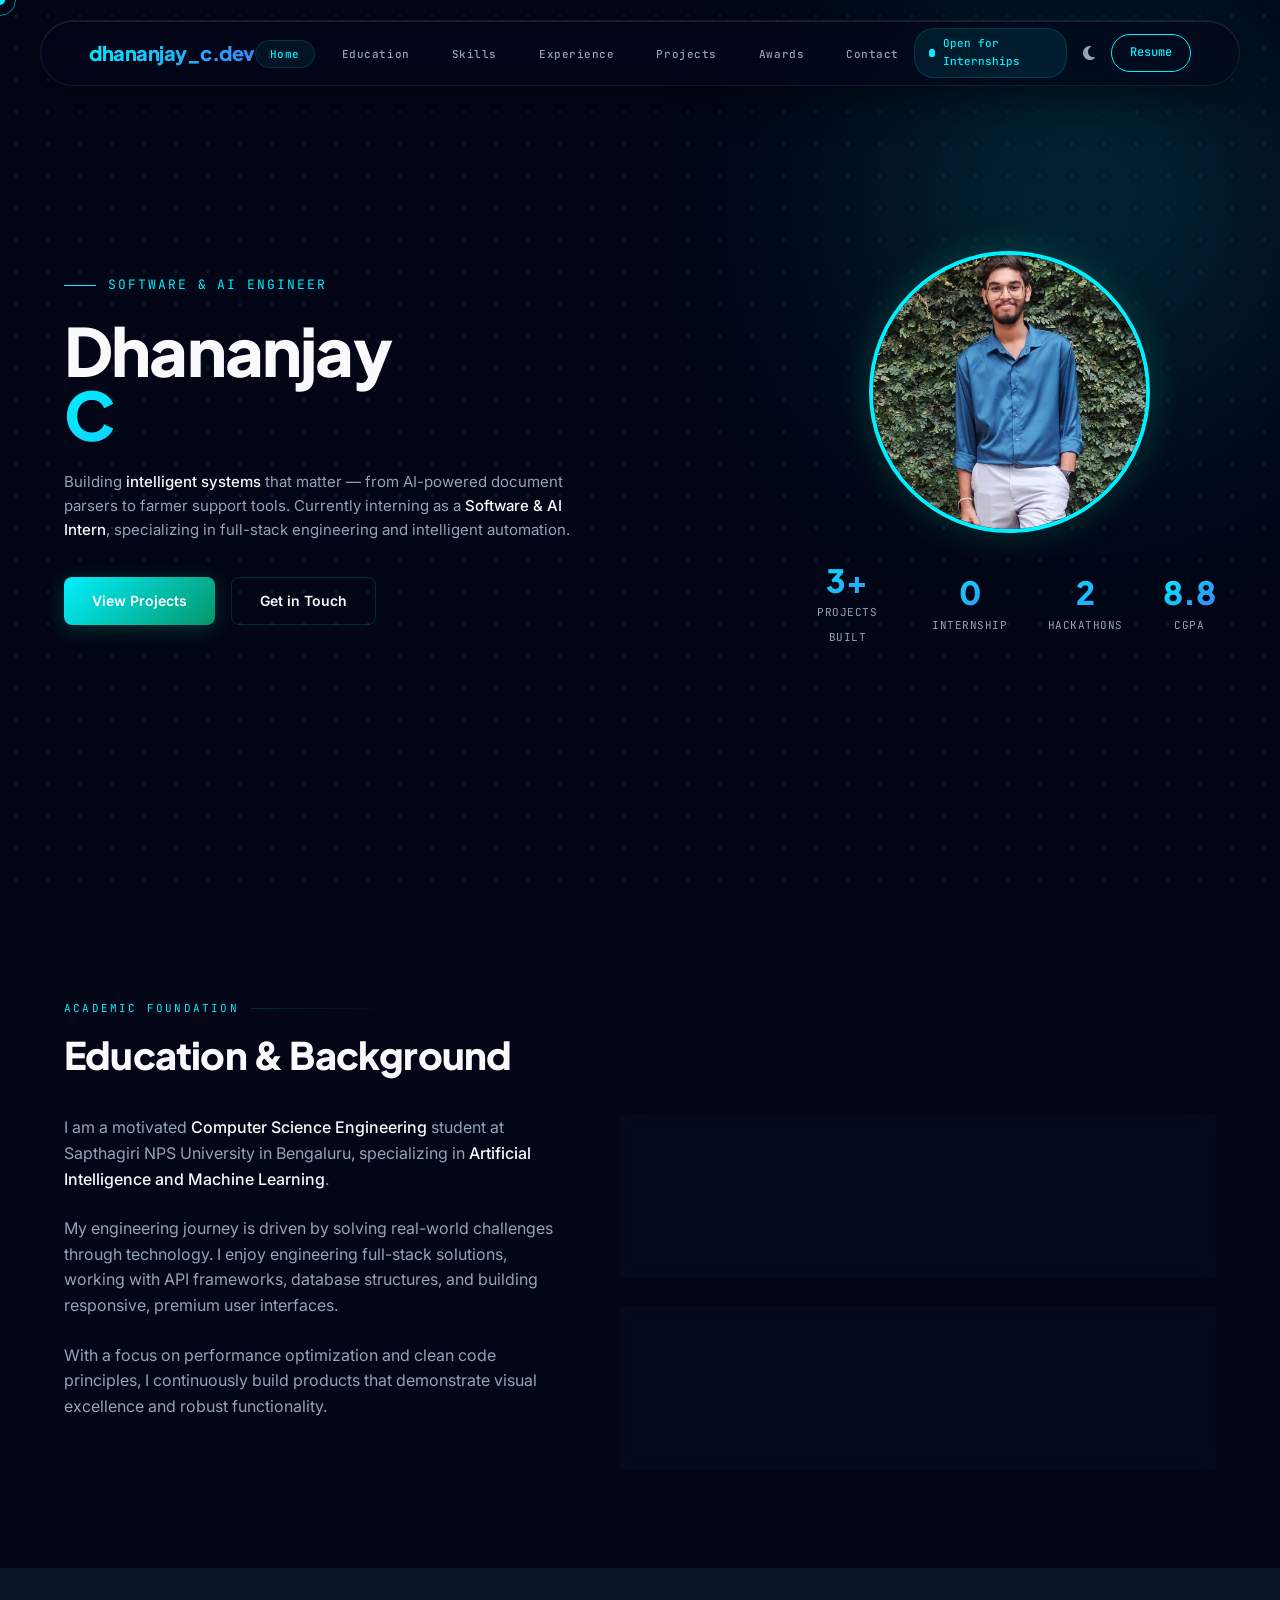
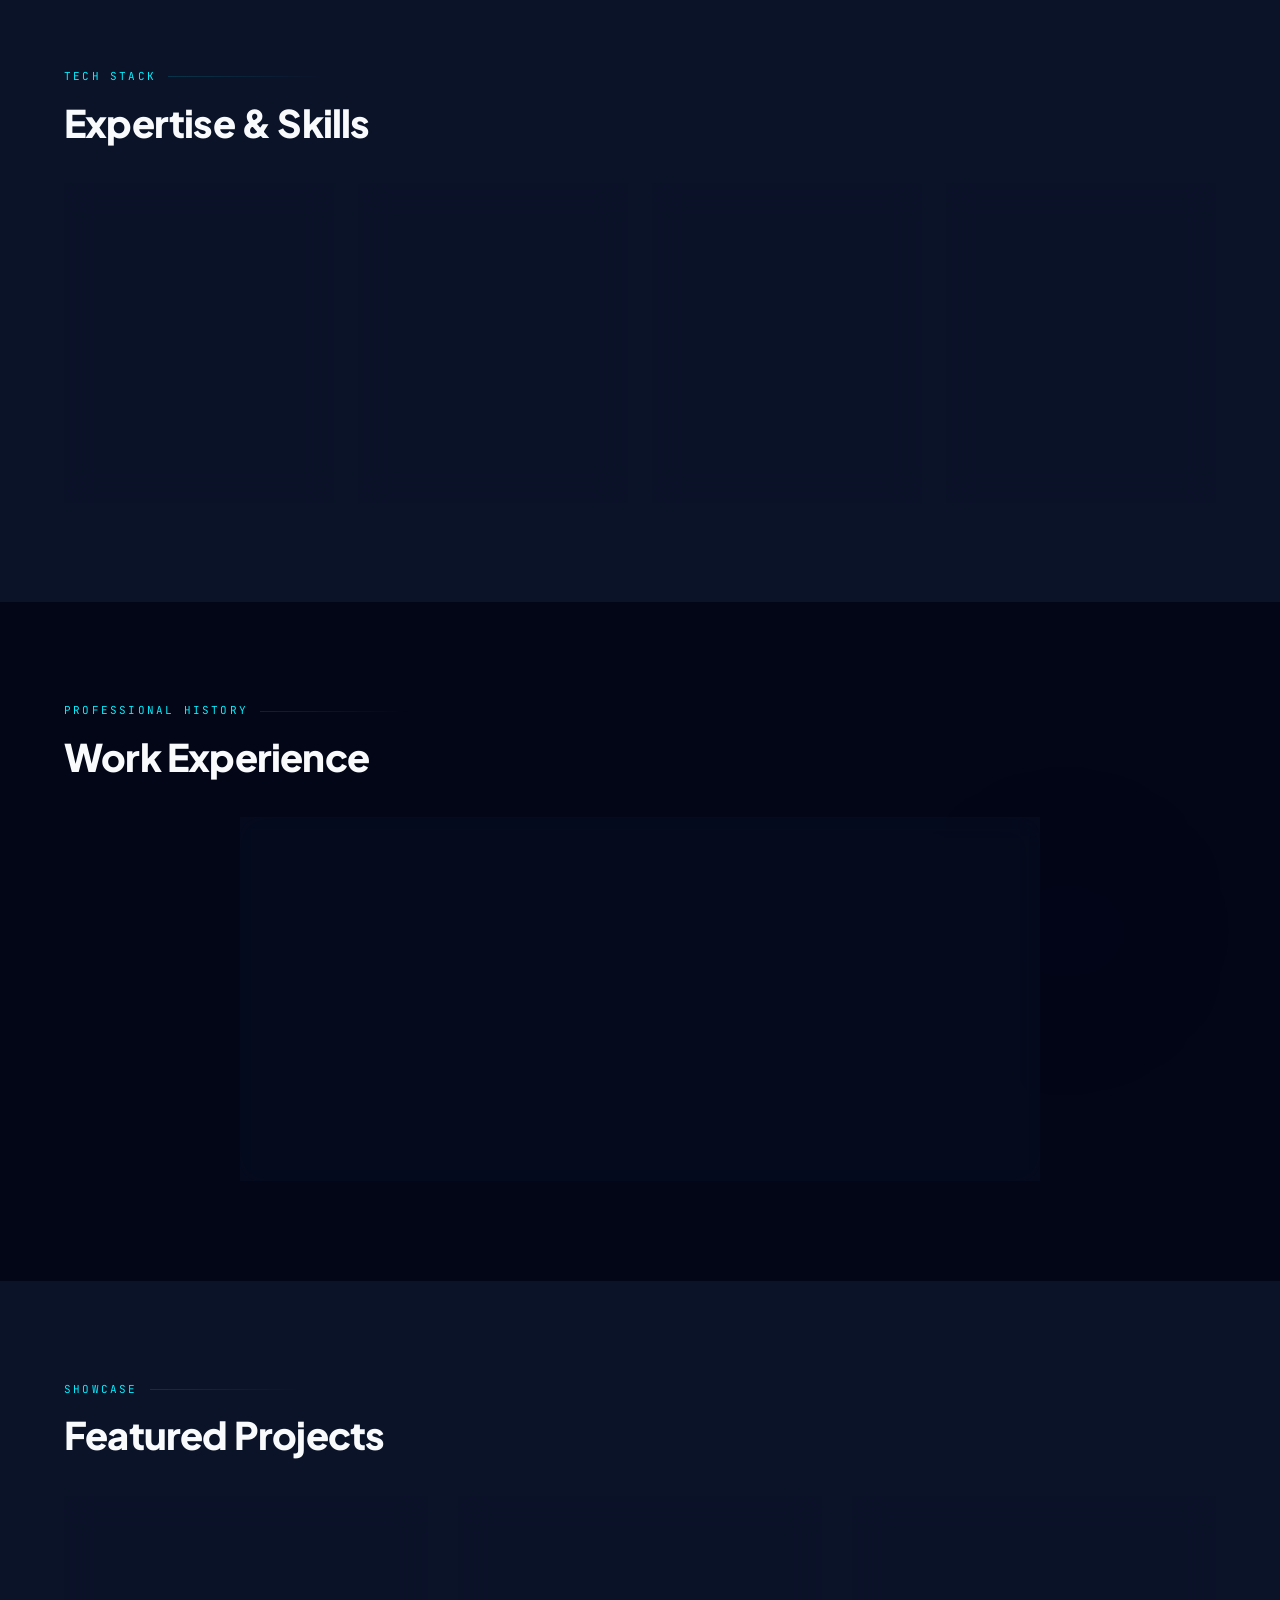
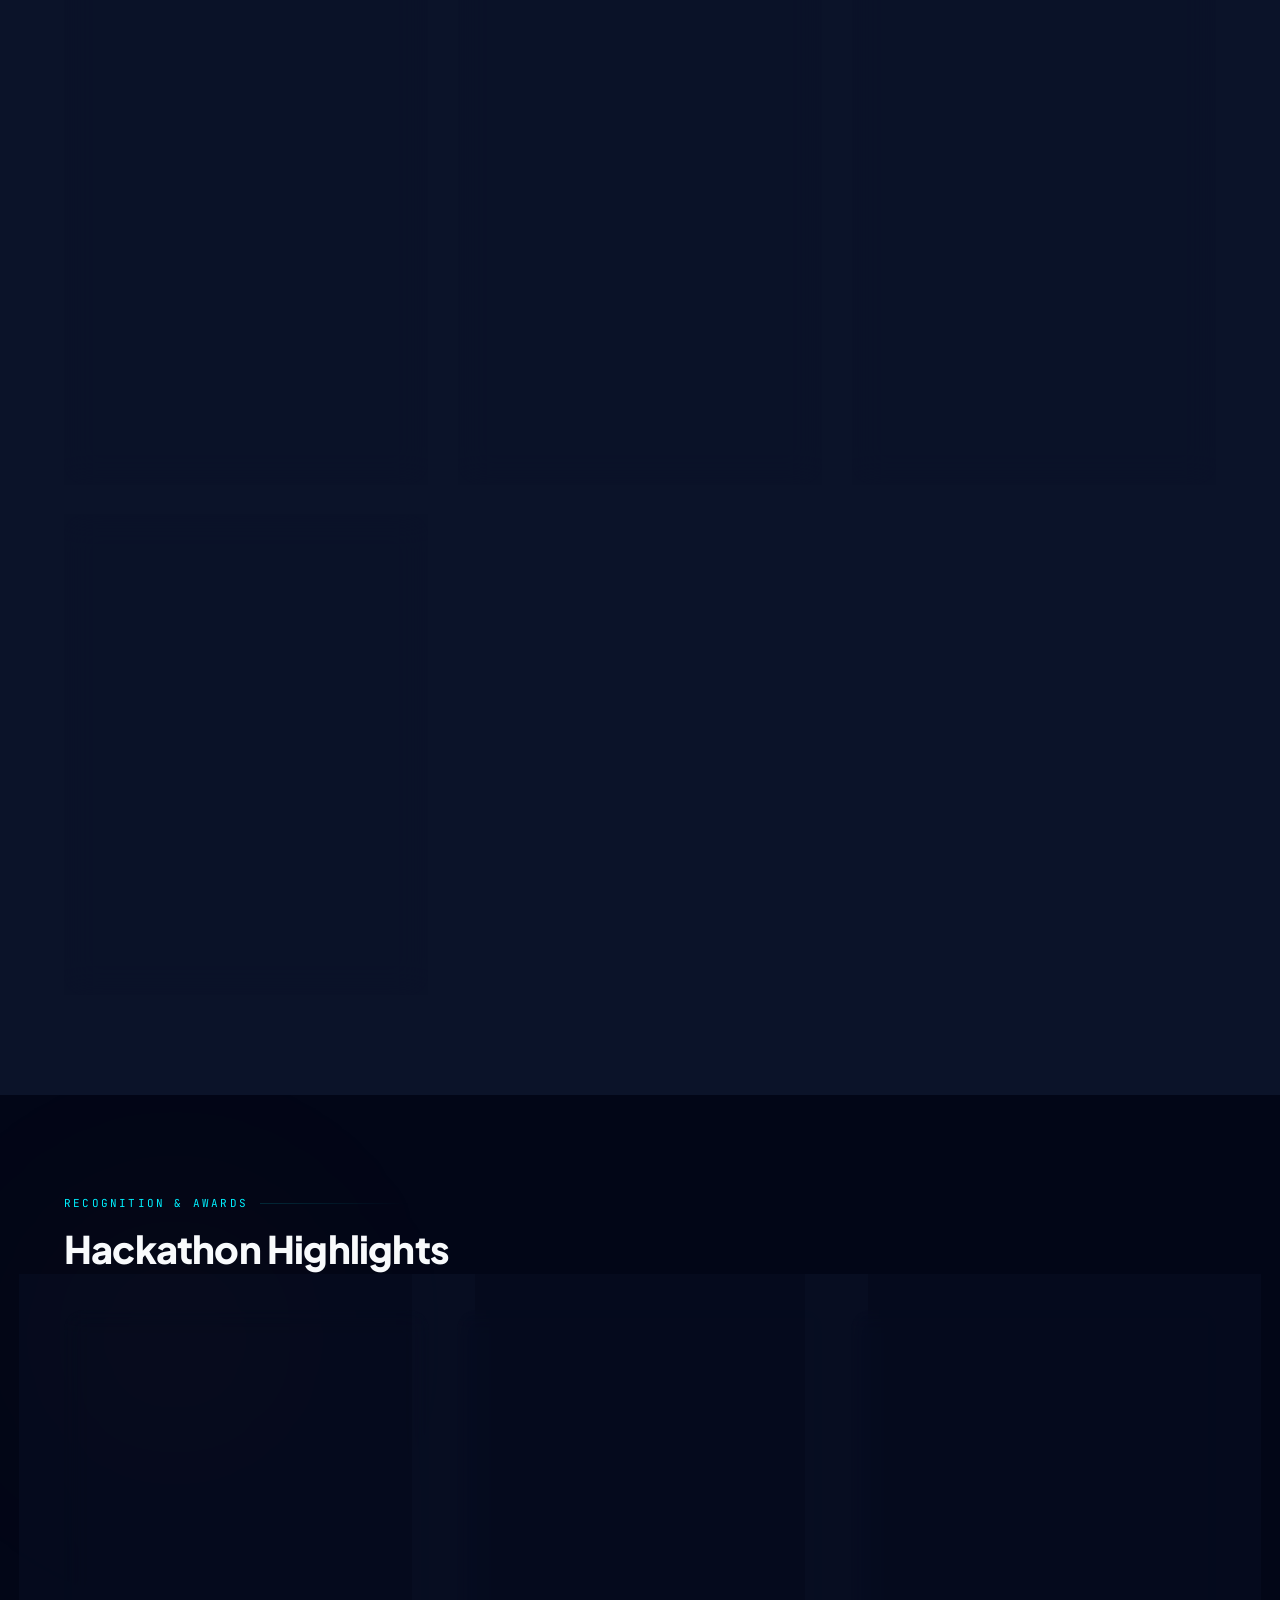
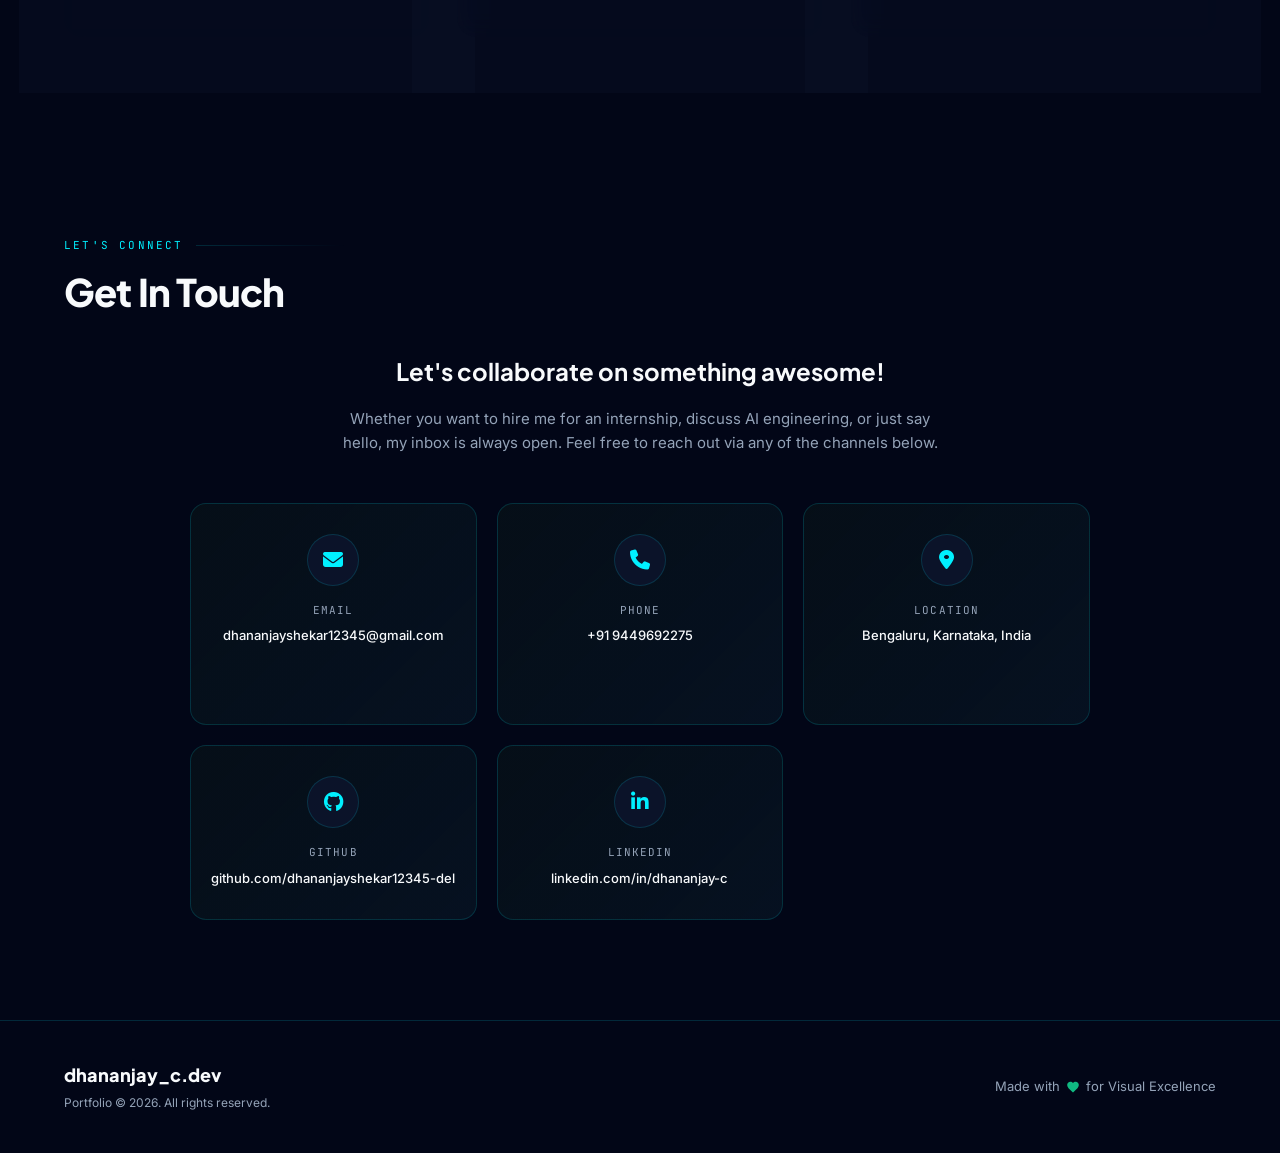
<file: portfolio.html>
<!DOCTYPE html>
<html lang="en">

<head>
  <meta charset="UTF-8">
  <meta name="viewport" content="width=device-width, initial-scale=1.0">
  <title>Dhananjay C | Software & AI Engineer Portfolio</title>
  <!-- FontAwesome Icons -->
  <link rel="stylesheet" href="https://cdnjs.cloudflare.com/ajax/libs/font-awesome/6.4.0/css/all.min.css">
  <link rel="stylesheet" href="portfolio-styles.css">
</head>

<body>
  <!-- Custom Cursor Elements -->
  <div class="cursor" id="customCursor"></div>
  <div class="cursor-ring" id="customCursorRing"></div>

  <!-- Decorative Glowing Backdrops -->
  <div class="orb orb1"></div>
  <div class="orb orb2"></div>
  <div class="orb orb3"></div>

  <!-- Navigation -->
  <nav>
    <div class="container nav-container">
      <a href="#" class="nav-logo">dhananjay_c.dev</a>

      <ul class="nav-menu" id="navMenu">
        <li><a href="#hero" class="active">Home</a></li>
        <li><a href="#about">Education</a></li>
        <li><a href="#skills">Skills</a></li>
        <li><a href="#experience">Experience</a></li>
        <li><a href="#projects">Projects</a></li>
        <li><a href="#awards">Awards</a></li>
        <li><a href="#contact">Contact</a></li>
      </ul>

      <div class="nav-actions">
        <div class="status-badge-pulse" title="Looking for Software & AI Internships">
          <span class="pulse-dot"></span>
          <span class="status-text">Open for Internships</span>
        </div>
        <button class="theme-toggle-btn" id="themeToggle" aria-label="Toggle Theme">
          <i class="fa-solid fa-moon" id="themeIcon"></i>
        </button>
        <a href="resume.pdf?v=2" target="_blank" class="btn-resume">Resume</a>
        <button class="mobile-nav-toggle" id="mobileNavToggle" aria-label="Toggle Navigation Menu">
          <i class="fa-solid fa-bars"></i>
        </button>
      </div>
    </div>
  </nav>

  <!-- Hero Section -->
  <section id="hero">
    <div class="container hero-container-grid">
      <div class="hero-content">
        <div class="hero-eyebrow">Software & AI Engineer</div>
        <h1 class="hero-name">
          <span class="line1">Dhananjay</span>
          <span class="line2">C</span>
        </h1>
        <p class="hero-desc">
          Building <strong>intelligent systems</strong> that matter — from AI-powered document parsers to farmer support
          tools. Currently interning as a <strong>Software & AI Intern</strong>, specializing in full-stack engineering
          and intelligent automation.
        </p>
        <div class="hero-buttons">
          <a href="#projects" class="btn btn-primary">View Projects</a>
          <a href="#contact" class="btn btn-secondary">Get in Touch</a>
        </div>
      </div>

      <div class="hero-right">
        <div class="hero-image-container">
          <img src="profile.jpg" alt="Dhananjay C" class="hero-profile-img">
        </div>
        <div class="hero-stats">
          <div class="stat">
            <span class="stat-number" data-target="4">0</span>
            <span class="stat-label">Projects Built</span>
          </div>
          <div class="stat">
            <span class="stat-number" data-target="1" data-no-plus="true">0</span>
            <span class="stat-label">Internship</span>
          </div>
          <div class="stat">
            <span class="stat-number" data-target="3" data-no-plus="true">0</span>
            <span class="stat-label">Hackathons</span>
          </div>
          <div class="stat">
            <span class="stat-number" data-target="8.8" data-decimals="1">0.0</span>
            <span class="stat-label">CGPA</span>
          </div>
        </div>
      </div>
    </div>
  </section>

  <!-- Education & About Section -->
  <section id="about">
    <div class="container">
      <div class="section-tag">Academic Foundation</div>
      <h2 class="section-title">Education & Background</h2>

      <div class="about-grid">
        <div class="about-text">
          <p>
            I am a motivated <strong>Computer Science Engineering</strong> student at Sapthagiri NPS University in
            Bengaluru, specializing in <strong>Artificial Intelligence and Machine Learning</strong>.
          </p>
          <p>
            My engineering journey is driven by solving real-world challenges through technology. I enjoy engineering
            full-stack solutions, working with API frameworks, database structures, and building responsive, premium
            user interfaces.
          </p>
          <p>
            With a focus on performance optimization and clean code principles, I continuously build products that
            demonstrate visual excellence and robust functionality.
          </p>
        </div>

        <div class="edu-timeline">
          <div class="edu-card">
            <div class="edu-header">
              <h3 class="edu-degree">B.E. Computer Science Engineering (AIML)</h3>
              <span class="edu-date">2024 — 2028</span>
            </div>
            <p class="edu-school">Sapthagiri NPS University, Bengaluru</p>
            <span class="edu-badge">CGPA: 8.8</span>
          </div>

          <div class="edu-card">
            <div class="edu-header">
              <h3 class="edu-degree">Class XII (Karnataka State Board)</h3>
              <span class="edu-date">2024</span>
            </div>
            <p class="edu-school">Seshadripuram PU College, Bengaluru</p>
            <span class="edu-badge">Percentage: 89%</span>
          </div>
        </div>
      </div>
    </div>
  </section>

  <!-- Skills Section -->
  <section id="skills">
    <div class="container">
      <div class="section-tag">Tech Stack</div>
      <h2 class="section-title">Expertise & Skills</h2>

      <div class="skills-grid">
        <!-- Programming Languages -->
        <div class="skill-card">
          <div class="skill-icon"><i class="fa-solid fa-code"></i></div>
          <h3>Languages</h3>
          <div class="skill-tags">
            <span class="skill-tag">JavaScript (ES6)</span>
            <span class="skill-tag">Python</span>
            <span class="skill-tag">Java</span>
          </div>
        </div>

        <!-- Web Development -->
        <div class="skill-card">
          <div class="skill-icon"><i class="fa-solid fa-laptop-code"></i></div>
          <h3>Web Development</h3>
          <div class="skill-tags">
            <span class="skill-tag">HTML5 / CSS3</span>
            <span class="skill-tag">React.js</span>
            <span class="skill-tag">Node.js</span>
            <span class="skill-tag">Express.js</span>
            <span class="skill-tag">MERN Stack</span>
          </div>
        </div>

        <!-- Databases & Tools -->
        <div class="skill-card">
          <div class="skill-icon"><i class="fa-solid fa-database"></i></div>
          <h3>Databases & Tools</h3>
          <div class="skill-tags">
            <span class="skill-tag">MongoDB</span>
            <span class="skill-tag">Supabase</span>
            <span class="skill-tag">Git & GitHub</span>
            <span class="skill-tag">VS Code</span>
            <span class="skill-tag">Vercel</span>
          </div>
        </div>

        <!-- Core CS Concepts -->
        <div class="skill-card">
          <div class="skill-icon"><i class="fa-solid fa-gears"></i></div>
          <h3>Core Concepts</h3>
          <div class="skill-tags">
            <span class="skill-tag">Data Structures (DSA)</span>
            <span class="skill-tag">OOPs</span>
            <span class="skill-tag">Computer Networks</span>
            <span class="skill-tag">Operating Systems</span>
          </div>
        </div>
      </div>
    </div>
  </section>

  <!-- Experience Section -->
  <section id="experience">
    <div class="container">
      <div class="section-tag">Professional History</div>
      <h2 class="section-title">Work Experience</h2>

      <div class="exp-wrapper">
        <div class="exp-card">
          <div class="exp-header">
            <div>
              <h3 class="exp-role">Software and AI Intern</h3>
              <span class="exp-company">Tech Agency Workspace</span>
            </div>
            <span class="exp-date">May 2026 — June 2026</span>
          </div>
          <ul class="exp-bullets">
            <li>Spearheaded error detection and debugging initiatives to resolve critical application faults within the
              agent workspace environment.</li>
            <li>Engineered frontend and backend performance optimizations that minimized overall latency and improved
              live agent response times.</li>
            <li>Upgraded voice/text transcription pipelines to significantly improve transcript quality and availability
              for post-call analytical processing.</li>
          </ul>
        </div>
      </div>
    </div>
  </section>

  <!-- Projects Section -->
  <section id="projects">
    <div class="container">
      <div class="section-tag">Showcase</div>
      <h2 class="section-title">Featured Projects</h2>

      <div class="projects-grid">
        <!-- ResuCheck ATS -->
        <div class="project-card">
          <div class="project-image-wrapper">
            <img src="resucheck_preview.png" alt="ResuCheck ATS Preview" class="project-img">
          </div>
          <div class="project-card-content">
            <div class="project-header">
              <div class="project-icon-folder"><i class="fa-regular fa-folder-open"></i></div>
              <div class="project-links">
                <a href="https://github.com/dhananjayshekar12345-del/FrontEnd-Project" target="_blank"
                  aria-label="GitHub Repository"><i class="fa-brands fa-github"></i></a>
                <a href="index.html" target="_blank" aria-label="Live Demo"><i
                    class="fa-solid fa-arrow-up-right-from-square"></i></a>
              </div>
            </div>
            <h3 class="project-title">ResuCheck ATS Resume Analyzer</h3>
            <p class="project-desc">
              A secure, privacy-focused client-side web application that parses and scores resumes locally. Implements
              real-time word count, page length metrics, reading time, keyword matching, and flags weak filler words vs.
              action verbs.
            </p>
            <ul class="project-tech">
              <li>HTML5</li>
              <li>CSS3</li>
              <li>JavaScript</li>
              <li>PDF.js</li>
              <li>Mammoth.js</li>
              <li>html2pdf.js</li>
            </ul>
          </div>
        </div>

        <!-- Dhwani AI -->
        <div class="project-card">
          <div class="project-image-wrapper">
            <img src="dhwani_ai_preview.png" alt="Dhwani AI Preview" class="project-img">
          </div>
          <div class="project-card-content">
            <div class="project-header">
              <div class="project-icon-folder"><i class="fa-regular fa-folder-open"></i></div>
              <div class="project-links">
                <a href="#" target="_blank" aria-label="GitHub Repository"><i class="fa-brands fa-github"></i></a>
              </div>
            </div>
            <h3 class="project-title">Dhwani AI</h3>
            <p class="project-desc">
              An AI-powered patient engagement system built to automate medicine reminders and support multilingual
              patient interaction. Integrates Twilio voice APIs and Groq AI models to enable intelligent response
              processing.
            </p>
            <ul class="project-tech">
              <li>HTML</li>
              <li>CSS</li>
              <li>JavaScript</li>
              <li>Node.js</li>
              <li>Express.js</li>
              <li>Supabase</li>
              <li>Twilio</li>
              <li>Groq AI</li>
            </ul>
          </div>
        </div>

        <!-- ThailaVardhana -->
        <div class="project-card">
          <div class="project-image-wrapper">
            <img src="thailavardhana_preview.png" alt="ThailaVardhana Preview" class="project-img">
          </div>
          <div class="project-card-content">
            <div class="project-header">
              <div class="project-icon-folder"><i class="fa-regular fa-folder-open"></i></div>
              <div class="project-links">
                <a href="#" target="_blank" aria-label="GitHub Repository"><i class="fa-brands fa-github"></i></a>
              </div>
            </div>
            <h3 class="project-title">ThailaVardhana</h3>
            <p class="project-desc">
              A specialized digital support platform built for oil palm farmers. Integrates cropping advice, financial
              planning systems, and income tracking interfaces to support rural digital accessibility and agricultural
              growth.
            </p>
            <ul class="project-tech">
              <li>React.js</li>
              <li>Node.js</li>
              <li>MongoDB</li>
              <li>Tailwind CSS</li>
            </ul>
          </div>
        </div>

        <!-- SeedIntel -->
        <div class="project-card">
          <div class="project-image-wrapper">
            <img src="seedintel_preview.png" alt="SeedIntel Preview" class="project-img">
          </div>
          <div class="project-card-content">
            <div class="project-header">
              <div class="project-icon-folder"><i class="fa-regular fa-folder-open"></i></div>
              <div class="project-links">
                <a href="#" target="_blank" aria-label="GitHub Repository"><i class="fa-brands fa-github"></i></a>
              </div>
            </div>
            <h3 class="project-title">SeedIntel</h3>
            <p class="project-desc">
              A crop shift mitigation mobile-friendly web application designed to help farmers adapt to changing
              seasonal cycles and select optimal crop schedules.
            </p>
            <ul class="project-tech">
              <li>HTML</li>
              <li>CSS</li>
              <li>JavaScript</li>
            </ul>
          </div>
        </div>
      </div>
    </div>
  </section>

  <!-- Recognition & Awards Section -->
  <section id="awards">
    <div class="container">
      <div class="section-tag">Recognition & Awards</div>
      <h2 class="section-title">Hackathon Highlights</h2>

      <div class="awards-grid">
        <!-- HackMatrix 2.0 -->
        <div class="award-card award-cyan">
          <div class="award-header-badge">
            <span class="award-badge"><i class="fa-solid fa-trophy"></i> 2nd Place</span>
          </div>
          <div class="award-sub">IIT PATNA &bull; 36 HOUR HACKATHON &bull; JIOHEALTH x NJACK</div>
          <h3 class="award-title">HackMatrix 2.0</h3>
          <div class="award-project">Diwan AI &mdash; Patient Engagement System</div>
          <p class="award-desc">
            Secured 2nd position at IIT Patna competing against top AI/healthcare teams from across India. Built the
            full patient engagement platform within 36 hours.
          </p>
        </div>

        <!-- Smart India Hackathon -->
        <div class="award-card award-gold">
          <div class="award-header-badge">
            <span class="award-badge"><i class="fa-solid fa-medal"></i> Top 5</span>
          </div>
          <div class="award-sub">SIH &bull; 36 HOUR NATIONAL HACKATHON</div>
          <h3 class="award-title">Smart India Hackathon</h3>
          <div class="award-project">Thaila Vardhana &mdash; Oil Palm Farmer Support</div>
          <p class="award-desc">
            Ranked in the Top 5 nationally for building a digital platform supporting oil palm farmers, solving a
            real-world agricultural challenge in 36 hours.
          </p>
        </div>

        <!-- The Big Hack -->
        <div class="award-card award-green">
          <div class="award-header-badge">
            <span class="award-badge"><i class="fa-solid fa-award"></i> Participant</span>
          </div>
          <div class="award-sub">ACHARYA INSTITUTE OF TECHNOLOGY &bull; 24 HOUR</div>
          <h3 class="award-title">The Big Hack</h3>
          <div class="award-project">Cyber Lens &mdash; AI-Based UFDR Report Analysis</div>
          <p class="award-desc">
            Developed an AI-powered forensic report analysis system for investigation workflow automation in a 24-hour
            intensive sprint.
          </p>
        </div>
      </div>
    </div>
  </section>

  <!-- Contact Section -->
  <section id="contact">
    <div class="container">
      <div class="section-tag">Let's Connect</div>
      <h2 class="section-title">Get In Touch</h2>

      <div class="contact-wrapper">
        <div class="contact-info">
          <h3>Let's collaborate on something awesome!</h3>
          <p>
            Whether you want to hire me for an internship, discuss AI engineering, or just say hello, my inbox is always
            open. Feel free to reach out via any of the channels below.
          </p>

          <div class="contact-details">
            <!-- Email -->
            <div class="contact-item">
              <div class="contact-icon"><i class="fa-solid fa-envelope"></i></div>
              <div class="contact-text">
                <p>Email</p>
                <a href="mailto:dhananjayshekar12345@gmail.com">dhananjayshekar12345@gmail.com</a>
              </div>
            </div>

            <!-- Phone -->
            <div class="contact-item">
              <div class="contact-icon"><i class="fa-solid fa-phone"></i></div>
              <div class="contact-text">
                <p>Phone</p>
                <a href="tel:+919449692275">+91 9449692275</a>
              </div>
            </div>

            <!-- Location -->
            <div class="contact-item">
              <div class="contact-icon"><i class="fa-solid fa-location-dot"></i></div>
              <div class="contact-text">
                <p>Location</p>
                <p>Bengaluru, Karnataka, India</p>
              </div>
            </div>

            <!-- GitHub -->
            <div class="contact-item">
              <div class="contact-icon"><i class="fa-brands fa-github"></i></div>
              <div class="contact-text">
                <p>GitHub</p>
                <a href="https://github.com/dhananjayshekar12345-del"
                  target="_blank">github.com/dhananjayshekar12345-del</a>
              </div>
            </div>

            <!-- LinkedIn -->
            <div class="contact-item">
              <div class="contact-icon"><i class="fa-brands fa-linkedin-in"></i></div>
              <div class="contact-text">
                <p>LinkedIn</p>
                <a href="https://linkedin.com/in/dhananjay-c" target="_blank">linkedin.com/in/dhananjay-c</a>
              </div>
            </div>
          </div>
        </div>
      </div>
    </div>
  </section>

  <!-- Footer -->
  <footer>
    <div class="container footer-container">
      <div class="footer-left">
        <a href="#" class="footer-logo">dhananjay_c.dev</a>
        <p class="footer-copy">Portfolio &copy; 2026. All rights reserved.</p>
      </div>
      <div class="footer-tagline">
        <span>Made with</span>
        <svg viewBox="0 0 24 24">
          <path
            d="M12 21.35l-1.45-1.32C5.4 15.36 2 12.28 2 8.5 2 5.42 4.42 3 7.5 3c1.74 0 3.41.81 4.5 2.09C13.09 3.81 14.76 3 16.5 3 19.58 3 22 5.42 22 8.5c0 3.78-3.4 6.86-8.55 11.54L12 21.35z" />
        </svg>
        <span>for Visual Excellence</span>
      </div>
    </div>
  </footer>

  <!-- Toast Notification Container -->
  <div class="toast" id="toast">
    <i class="fa-solid fa-circle-check" style="color: var(--accent);"></i>
    <span id="toastMsg">Message sent successfully!</span>
  </div>

  <script src="portfolio-app.js"></script>
</body>

</html>
</file>
<file: portfolio-styles.css>
@import url('https://fonts.googleapis.com/css2?family=Inter:wght@400;500;600;700&family=Plus+Jakarta+Sans:wght@500;600;700;800&family=JetBrains+Mono:wght@400;500&display=swap');

:root {
  --bg: #020617;
  --surface: #0b1329;
  --surface-hover: #111d3e;
  --surface2: #172854;
  --accent: #00f0ff;
  --accent-glow: rgba(0, 240, 255, 0.35);
  --accent2: #3b82f6;
  --accent3: #10b981;
  --text: #f8fafc;
  --muted: #94a3b8;
  --border: rgba(0, 240, 255, 0.15);
  --border-hover: rgba(0, 240, 255, 0.35);
  --font-sans: 'Inter', sans-serif;
  --font-display: 'Plus Jakarta Sans', sans-serif;
  --font-mono: 'JetBrains Mono', monospace;
  --glow: rgba(0, 240, 255, 0.12);
}

/* Light Mode support */
body.light-theme {
  --bg: #f3fcf8;
  --surface: #ffffff;
  --surface-hover: #e8f5ee;
  --surface2: #dcf2e6;
  --accent: #059669;
  --accent-glow: rgba(5, 150, 105, 0.2);
  --accent2: #d97706;
  --accent3: #e11d48;
  --text: #061f15;
  --muted: #4b665c;
  --border: rgba(5, 150, 105, 0.15);
  --border-hover: rgba(5, 150, 105, 0.35);
  --glow: rgba(5, 150, 105, 0.06);
}

*, *::before, *::after {
  box-sizing: border-box;
  margin: 0;
  padding: 0;
}

html {
  scroll-behavior: smooth;
  scrollbar-width: thin;
  scrollbar-color: var(--accent) var(--bg);
}

body {
  font-family: var(--font-sans);
  background-color: var(--bg);
  color: var(--text);
  overflow-x: hidden;
  line-height: 1.6;
  transition: background-color 0.3s, color 0.3s;
  position: relative;
}

/* Hide custom cursor on touch devices */
@media (hover: hover) {
  body {
    cursor: none;
  }
  a, button, input, textarea, select, .clickable {
    cursor: none;
  }
}

/* Custom Cursor */
.cursor {
  width: 10px;
  height: 10px;
  background-color: var(--accent);
  border-radius: 50%;
  position: fixed;
  top: 0;
  left: 0;
  pointer-events: none;
  z-index: 9999;
  transform: translate(-50%, -50%);
  transition: width 0.15s, height 0.15s, background-color 0.15s;
}

.cursor-ring {
  width: 32px;
  height: 32px;
  border: 1.5px solid var(--accent);
  border-radius: 50%;
  position: fixed;
  top: 0;
  left: 0;
  pointer-events: none;
  z-index: 9998;
  transform: translate(-50%, -50%);
  transition: width 0.2s, height 0.2s, border-color 0.2s;
  opacity: 0.55;
}

/* Dot grid overlay */
body::before {
  content: '';
  position: fixed;
  inset: 0;
  background-image: radial-gradient(var(--border) 1px, transparent 1px);
  background-size: 32px 32px;
  pointer-events: none;
  z-index: 0;
}

/* Decorative Glow Orbs */
.orb {
  position: absolute;
  border-radius: 50%;
  filter: blur(120px);
  pointer-events: none;
  z-index: 0;
  opacity: 0.65;
  transition: opacity 0.5s;
}
.orb1 {
  width: 600px;
  height: 600px;
  background: radial-gradient(circle, var(--accent-glow) 0%, transparent 70%);
  top: -100px;
  right: -100px;
}
.orb2 {
  width: 450px;
  height: 450px;
  background: radial-gradient(circle, rgba(245, 158, 11, 0.08) 0%, transparent 70%);
  bottom: 20%;
  left: -50px;
}
.orb3 {
  width: 300px;
  height: 300px;
  background: radial-gradient(circle, rgba(251, 113, 133, 0.06) 0%, transparent 70%);
  top: 40%;
  right: 5%;
}

.container {
  max-width: 1200px;
  margin: 0 auto;
  padding: 0 24px;
  position: relative;
  z-index: 1;
}

/* ── NAVIGATION ── */
nav {
  position: fixed;
  top: 20px;
  left: 50%;
  transform: translateX(-50%);
  width: calc(100% - 40px);
  max-width: 1200px;
  z-index: 100;
  backdrop-filter: blur(20px);
  -webkit-backdrop-filter: blur(20px);
  background: rgba(2, 6, 23, 0.65);
  border: 1px solid rgba(255, 255, 255, 0.08);
  border-radius: 50px;
  box-shadow: 0 10px 40px rgba(0, 0, 0, 0.5), inset 0 1px 0 rgba(255, 255, 255, 0.1);
  transition: all 0.4s cubic-bezier(0.16, 1, 0.3, 1);
  padding: 0 24px;
}
body.light-theme nav {
  background: rgba(255, 255, 255, 0.7);
  border-color: rgba(0, 0, 0, 0.06);
  box-shadow: 0 10px 40px rgba(0, 0, 0, 0.08), inset 0 1px 0 rgba(255, 255, 255, 0.5);
}
.nav-container {
  display: flex;
  justify-content: space-between;
  align-items: center;
  height: 64px;
}
.nav-logo {
  font-family: var(--font-display);
  font-weight: 800;
  font-size: 20px;
  background: linear-gradient(135deg, var(--accent), var(--accent2));
  -webkit-background-clip: text;
  -webkit-text-fill-color: transparent;
  text-decoration: none;
  letter-spacing: -0.5px;
}
.nav-menu {
  display: flex;
  align-items: center;
  gap: 12px;
  list-style: none;
}
.nav-menu a {
  color: var(--muted);
  text-decoration: none;
  font-family: var(--font-mono);
  font-size: 11px;
  font-weight: 500;
  letter-spacing: 0.05em;
  padding: 6px 14px;
  border-radius: 20px;
  border: 1px solid transparent;
  transition: color 0.2s, background-color 0.2s, border-color 0.2s;
}
.nav-menu a:hover, .nav-menu a.active {
  color: var(--accent);
  background-color: rgba(0, 240, 255, 0.06);
  border-color: var(--border);
}
.nav-actions {
  display: flex;
  align-items: center;
  gap: 16px;
}
.status-badge-pulse {
  display: flex;
  align-items: center;
  gap: 8px;
  background-color: rgba(0, 240, 255, 0.08);
  border: 1px solid var(--border);
  padding: 6px 14px;
  border-radius: 20px;
  font-family: var(--font-mono);
  font-size: 11px;
  font-weight: 500;
  color: var(--accent);
  transition: border-color 0.2s, background-color 0.2s;
}
.status-badge-pulse:hover {
  border-color: var(--accent);
  background-color: rgba(0, 240, 255, 0.12);
}
.pulse-dot {
  width: 8px;
  height: 8px;
  background-color: var(--accent);
  border-radius: 50%;
  position: relative;
  display: inline-block;
}
.pulse-dot::after {
  content: '';
  width: 100%;
  height: 100%;
  background-color: var(--accent);
  border-radius: 50%;
  position: absolute;
  top: 0;
  left: 0;
  animation: pulse-animation 2s infinite ease-in-out;
}
@keyframes pulse-animation {
  0% {
    transform: scale(1);
    opacity: 0.8;
  }
  100% {
    transform: scale(2.5);
    opacity: 0;
  }
}
.btn-resume {
  padding: 8px 18px;
  border: 1px solid var(--accent);
  border-radius: 20px;
  color: var(--accent);
  font-family: var(--font-mono);
  font-size: 12px;
  text-decoration: none;
  font-weight: 500;
  background: transparent;
  transition: background-color 0.2s, color 0.2s;
}
.btn-resume:hover {
  background-color: var(--accent);
  color: var(--bg);
}

.theme-toggle-btn {
  background: none;
  border: none;
  color: var(--muted);
  font-size: 16px;
  display: flex;
  align-items: center;
  justify-content: center;
  transition: color 0.2s;
}
.theme-toggle-btn:hover {
  color: var(--accent);
}

/* Mobile Nav Toggle */
.mobile-nav-toggle {
  display: none;
  background: none;
  border: none;
  color: var(--text);
  font-size: 20px;
}

/* ── HERO ── */
#hero {
  min-height: 100vh;
  display: flex;
  align-items: center;
  padding-top: 100px;
  position: relative;
}
.hero-container-grid {
  display: grid;
  grid-template-columns: 1.25fr 0.75fr;
  gap: 50px;
  align-items: center;
  width: 100%;
  position: relative;
}
.hero-content {
  max-width: 700px;
  position: relative;
  z-index: 2;
}
.hero-eyebrow {
  font-family: var(--font-mono);
  font-size: 13px;
  color: var(--accent);
  letter-spacing: 0.15em;
  text-transform: uppercase;
  margin-bottom: 24px;
  display: flex;
  align-items: center;
  gap: 12px;
}
.hero-eyebrow::before {
  content: '';
  display: block;
  width: 32px;
  height: 1px;
  background-color: var(--accent);
}
.hero-name {
  font-family: var(--font-display);
  font-weight: 800;
  font-size: clamp(38px, 5.2vw, 68px);
  line-height: 0.95;
  letter-spacing: -1.8px;
  margin-bottom: 24px;
}
.hero-name .line1 {
  display: block;
  color: var(--text);
}
.hero-name .line2 {
  display: block;
  background: linear-gradient(135deg, var(--accent) 0%, var(--accent2) 50%, var(--accent3) 100%);
  -webkit-background-clip: text;
  -webkit-text-fill-color: transparent;
}
.hero-desc {
  font-size: 15px;
  color: var(--muted);
  max-width: 520px;
  margin-bottom: 35px;
  line-height: 1.6;
}
.hero-desc strong {
  color: var(--text);
  font-weight: 500;
}
.hero-buttons {
  display: flex;
  gap: 16px;
  flex-wrap: wrap;
}
.btn {
  padding: 12px 28px;
  font-size: 14px;
  font-weight: 600;
  border-radius: 8px;
  text-decoration: none;
  transition: transform 0.2s, box-shadow 0.2s;
  display: inline-flex;
  align-items: center;
  gap: 8px;
}
.btn-primary {
  background: linear-gradient(135deg, var(--accent), #059669);
  color: #ffffff;
  border: none;
  box-shadow: 0 4px 20px rgba(16, 185, 129, 0.25);
}
.btn-primary:hover {
  transform: translateY(-2px);
  box-shadow: 0 8px 30px rgba(16, 185, 129, 0.4);
}
.btn-secondary {
  background: transparent;
  color: var(--text);
  border: 1px solid var(--border);
}
.btn-secondary:hover {
  border-color: var(--accent);
  background: rgba(16, 185, 129, 0.05);
}

.hero-right {
  display: flex;
  flex-direction: column;
  align-items: center;
  gap: 30px;
  justify-self: center;
  position: relative;
  z-index: 2;
}
.hero-image-container {
  width: clamp(260px, 22vw, 340px);
  height: clamp(260px, 22vw, 340px);
  border-radius: 50%;
  border: 4px solid var(--accent);
  box-shadow: 0 0 35px rgba(16, 185, 129, 0.25);
  overflow: hidden;
  position: relative;
  display: flex;
  justify-content: center;
  align-items: center;
  transition: transform 0.3s ease, border-color 0.3s ease, box-shadow 0.3s ease;
}
.hero-image-container:hover {
  transform: scale(1.02);
  border-color: var(--accent2);
  box-shadow: 0 0 45px rgba(245, 158, 11, 0.35);
}
.hero-profile-img {
  display: block !important;
  width: 100%;
  height: 100%;
  object-fit: cover;
}
.hero-stats {
  display: flex;
  gap: 40px;
  justify-content: center;
  align-items: center;
}
.stat {
  text-align: center;
}
.stat-number {
  font-family: var(--font-display);
  font-size: 32px;
  font-weight: 800;
  background: linear-gradient(135deg, var(--accent), var(--accent2));
  -webkit-background-clip: text;
  -webkit-text-fill-color: transparent;
  line-height: 1.1;
  display: block;
}
.stat-label {
  font-size: 11px;
  color: var(--muted);
  letter-spacing: 0.05em;
  text-transform: uppercase;
  font-family: var(--font-mono);
  margin-top: 4px;
}

/* ── COMMON SECTION STYLE ── */
section {
  padding: 100px 0;
  position: relative;
}
.section-tag {
  font-family: var(--font-mono);
  font-size: 11px;
  color: var(--accent);
  letter-spacing: 0.2em;
  text-transform: uppercase;
  margin-bottom: 16px;
  display: flex;
  align-items: center;
  gap: 12px;
}
.section-tag::after {
  content: '';
  flex: 1;
  height: 1px;
  background: linear-gradient(90deg, var(--border), transparent);
  max-width: 150px;
}
.section-title {
  font-family: var(--font-display);
  font-weight: 800;
  font-size: clamp(26px, 3.2vw, 38px);
  letter-spacing: -0.8px;
  margin-bottom: 40px;
  line-height: 1.1;
}

/* ── ABOUT / EDUCATION ── */
.about-grid {
  display: grid;
  grid-template-columns: 1fr 1.2fr;
  gap: 60px;
  align-items: start;
}
.about-text p {
  color: var(--muted);
  font-size: 16px;
  margin-bottom: 24px;
}
.about-text p strong {
  color: var(--text);
  font-weight: 500;
}

.edu-timeline {
  display: flex;
  flex-direction: column;
  gap: 30px;
}
.edu-card {
  background: rgba(11, 19, 41, 0.4);
  backdrop-filter: blur(16px);
  -webkit-backdrop-filter: blur(16px);
  border: 1px solid var(--border);
  border-radius: 16px;
  padding: 28px;
  position: relative;
  transition: transform 0.3s cubic-bezier(0.165, 0.84, 0.44, 1), border-color 0.3s, box-shadow 0.3s;
}
.edu-card:hover {
  transform: translateY(-3px);
  border-color: var(--accent2);
  box-shadow: 0 10px 30px rgba(168, 85, 247, 0.15);
}
.edu-header {
  display: flex;
  justify-content: space-between;
  align-items: flex-start;
  margin-bottom: 12px;
  flex-wrap: wrap;
  gap: 8px;
}
.edu-degree {
  font-size: 18px;
  font-weight: 600;
  color: var(--text);
}
.edu-date {
  font-family: var(--font-mono);
  font-size: 13px;
  color: var(--accent);
}
.edu-school {
  font-size: 14px;
  color: var(--muted);
  margin-bottom: 12px;
}
.edu-badge {
  display: inline-block;
  padding: 4px 10px;
  background-color: var(--surface2);
  border-radius: 6px;
  font-size: 12px;
  color: var(--accent2);
  font-family: var(--font-mono);
  font-weight: 500;
}

/* ── SKILLS ── */
#skills {
  background-color: var(--surface);
  transition: background-color 0.3s;
}
.skills-grid {
  display: grid;
  grid-template-columns: repeat(auto-fit, minmax(260px, 1fr));
  gap: 24px;
}
.skill-card {
  background: rgba(11, 19, 41, 0.4);
  backdrop-filter: blur(16px);
  -webkit-backdrop-filter: blur(16px);
  border: 1px solid var(--border);
  border-radius: 16px;
  padding: 32px;
  transition: border-color 0.3s, transform 0.3s cubic-bezier(0.165, 0.84, 0.44, 1), box-shadow 0.3s;
  position: relative;
  overflow: hidden;
}
.skill-card::before {
  content: '';
  position: absolute;
  top: 0;
  left: 0;
  right: 0;
  height: 3px;
  background: linear-gradient(90deg, var(--accent), var(--accent2), var(--accent3));
  opacity: 0;
  transition: opacity 0.3s;
}
.skill-card:hover {
  border-color: var(--accent);
  transform: translateY(-4px);
  box-shadow: 0 12px 30px rgba(0, 240, 255, 0.15);
}
.skill-card:hover::before {
  opacity: 1;
}
.skill-icon {
  width: 44px;
  height: 44px;
  border-radius: 8px;
  background-color: var(--surface);
  border: 1px solid var(--border);
  display: flex;
  align-items: center;
  justify-content: center;
  font-size: 22px;
  margin-bottom: 20px;
  color: var(--accent);
}
.skill-card h3 {
  font-size: 15px;
  font-family: var(--font-mono);
  color: var(--muted);
  margin-bottom: 16px;
  font-weight: 500;
  text-transform: uppercase;
  letter-spacing: 0.05em;
}
.skill-tags {
  display: flex;
  flex-wrap: wrap;
  gap: 8px;
}
.skill-tag {
  padding: 5px 12px;
  background-color: var(--surface2);
  border-radius: 20px;
  font-size: 12px;
  color: var(--text);
  font-family: var(--font-mono);
  border: 1px solid rgba(16, 185, 129, 0.1);
  transition: border-color 0.2s, background-color 0.2s;
}
.skill-tag:hover {
  border-color: var(--accent);
  background-color: var(--surface-hover);
}

/* ── EXPERIENCE ── */
.exp-wrapper {
  max-width: 800px;
  margin: 0 auto;
}
.exp-card {
  background: rgba(11, 19, 41, 0.4);
  backdrop-filter: blur(16px);
  -webkit-backdrop-filter: blur(16px);
  border: 1px solid var(--border);
  border-radius: 20px;
  padding: 40px;
  position: relative;
  overflow: hidden;
  transition: border-color 0.3s, box-shadow 0.3s;
}
.exp-card:hover {
  border-color: var(--accent);
  box-shadow: 0 15px 35px rgba(0, 240, 255, 0.1);
}
.exp-card::after {
  content: '';
  position: absolute;
  top: 0;
  right: 0;
  width: 150px;
  height: 150px;
  background: radial-gradient(circle, var(--accent-glow) 0%, transparent 70%);
  opacity: 0.3;
  pointer-events: none;
}
.exp-header {
  display: flex;
  justify-content: space-between;
  align-items: flex-start;
  flex-wrap: wrap;
  gap: 16px;
  margin-bottom: 28px;
}
.exp-role {
  font-family: var(--font-display);
  font-size: 24px;
  font-weight: 700;
  margin-bottom: 8px;
}
.exp-company {
  display: inline-block;
  padding: 4px 12px;
  background: linear-gradient(135deg, rgba(16, 185, 129, 0.1), rgba(245, 158, 11, 0.05));
  border: 1px solid var(--border);
  border-radius: 20px;
  font-size: 13px;
  color: var(--accent);
  font-family: var(--font-mono);
}
.exp-date {
  font-family: var(--font-mono);
  font-size: 14px;
  color: var(--accent2);
}
.exp-bullets {
  list-style: none;
  display: flex;
  flex-direction: column;
  gap: 16px;
}
.exp-bullets li {
  position: relative;
  padding-left: 24px;
  color: var(--muted);
  font-size: 15px;
}
.exp-bullets li::before {
  content: '⚡';
  position: absolute;
  left: 0;
  top: 2px;
  font-size: 12px;
  color: var(--accent);
}

/* ── PROJECTS ── */
#projects {
  background-color: var(--surface);
  transition: background-color 0.3s;
}
.projects-grid {
  display: grid;
  grid-template-columns: repeat(auto-fit, minmax(340px, 1fr));
  gap: 30px;
}
.project-card {
  background: rgba(11, 19, 41, 0.4);
  backdrop-filter: blur(16px);
  -webkit-backdrop-filter: blur(16px);
  border: 1px solid var(--border);
  border-radius: 20px;
  padding: 0;
  display: flex;
  flex-direction: column;
  min-height: 420px;
  overflow: hidden;
  transition: border-color 0.3s, transform 0.3s cubic-bezier(0.165, 0.84, 0.44, 1), box-shadow 0.3s;
}
.project-card:hover {
  border-color: var(--accent2);
  transform: translateY(-5px);
  box-shadow: 0 15px 35px rgba(168, 85, 247, 0.15);
}
.project-image-wrapper {
  width: 100%;
  height: 180px;
  overflow: hidden;
  border-bottom: 1px solid var(--border);
}
.project-img {
  width: 100%;
  height: 100%;
  object-fit: cover;
  transition: transform 0.5s ease;
}
.project-card:hover .project-img {
  transform: scale(1.05);
}
.project-card-content {
  padding: 24px 28px 28px 28px;
  display: flex;
  flex-direction: column;
  flex-grow: 1;
}
.project-header {
  display: flex;
  justify-content: space-between;
  align-items: center;
  margin-bottom: 20px;
}
.project-icon-folder {
  font-size: 28px;
  color: var(--accent);
}
.project-links {
  display: flex;
  gap: 16px;
}
.project-links a {
  color: var(--muted);
  font-size: 20px;
  transition: color 0.2s;
}
.project-links a:hover {
  color: var(--accent);
}
.project-title {
  font-size: 20px;
  font-weight: 600;
  margin-bottom: 12px;
  color: var(--text);
}
.project-desc {
  color: var(--muted);
  font-size: 14px;
  margin-bottom: auto;
  line-height: 1.6;
}
.project-tech {
  display: flex;
  flex-wrap: wrap;
  gap: 8px;
  margin-top: 24px;
  list-style: none;
}
.project-tech li {
  font-family: var(--font-mono);
  font-size: 11px;
  color: var(--accent);
  background-color: var(--surface2);
  padding: 3px 10px;
  border-radius: 4px;
}

/* ── CONTACT ── */
.contact-wrapper {
  display: flex;
  justify-content: center;
  align-items: center;
  width: 100%;
}
.contact-info {
  text-align: center;
  max-width: 900px;
  width: 100%;
}
.contact-info h3 {
  font-family: var(--font-display);
  font-size: 24px;
  margin-bottom: 16px;
  color: var(--text);
}
.contact-info p {
  color: var(--muted);
  margin-bottom: 48px;
  font-size: 15px;
  max-width: 600px;
  margin-left: auto;
  margin-right: auto;
}
.contact-details {
  display: grid;
  grid-template-columns: repeat(auto-fit, minmax(260px, 1fr));
  gap: 20px;
  width: 100%;
}
.contact-item {
  display: flex;
  flex-direction: column;
  align-items: center;
  text-align: center;
  padding: 30px 20px;
  background: linear-gradient(135deg, rgba(7, 17, 24, 0.8) 0%, rgba(12, 34, 48, 0.4) 100%);
  border: 1px solid var(--border);
  border-radius: 16px;
  gap: 16px;
  transition: border-color 0.3s, transform 0.3s, box-shadow 0.3s;
}
.contact-item:hover {
  border-color: var(--accent);
  transform: translateY(-4px);
  box-shadow: 0 10px 30px rgba(0, 240, 255, 0.15);
}
.contact-icon {
  width: 52px;
  height: 52px;
  border-radius: 50%;
  background-color: var(--surface);
  border: 1px solid var(--border);
  display: flex;
  align-items: center;
  justify-content: center;
  color: var(--accent);
  font-size: 20px;
}
.contact-text {
  display: flex;
  flex-direction: column;
  align-items: center;
}
.contact-text p:first-child {
  font-size: 11px;
  color: var(--muted);
  margin-bottom: 6px;
  text-transform: uppercase;
  font-family: var(--font-mono);
  letter-spacing: 0.1em;
}
.contact-text a, .contact-text p:last-child {
  color: var(--text);
  font-weight: 500;
  text-decoration: none;
  font-size: 13px;
  transition: color 0.2s;
  word-break: break-all;
}
.contact-text a:hover {
  color: var(--accent);
}
.contact-socials {
  display: flex;
  gap: 16px;
}
.social-btn {
  width: 42px;
  height: 42px;
  border-radius: 8px;
  border: 1px solid var(--border);
  background: transparent;
  color: var(--text);
  display: flex;
  align-items: center;
  justify-content: center;
  font-size: 18px;
  text-decoration: none;
  transition: background-color 0.2s, border-color 0.2s, color 0.2s;
}
.social-btn:hover {
  border-color: var(--accent);
  color: var(--accent);
  background-color: rgba(16, 185, 129, 0.05);
}

.contact-form {
  background-color: var(--surface);
  border: 1px solid var(--border);
  border-radius: 20px;
  padding: 40px;
}
.form-grid {
  display: grid;
  grid-template-columns: 1fr 1fr;
  gap: 20px;
  margin-bottom: 20px;
}
.form-group {
  display: flex;
  flex-direction: column;
  gap: 8px;
}
.form-group.full-width {
  grid-column: span 2;
}
.form-group label {
  font-size: 12px;
  color: var(--muted);
  text-transform: uppercase;
  font-family: var(--font-mono);
  letter-spacing: 0.05em;
}
.form-group input, .form-group textarea {
  background-color: var(--bg);
  border: 1px solid var(--border);
  border-radius: 8px;
  padding: 14px 16px;
  color: var(--text);
  font-family: var(--font-sans);
  font-size: 14px;
  outline: none;
  transition: border-color 0.2s;
}
.form-group input:focus, .form-group textarea:focus {
  border-color: var(--accent);
}
.form-group textarea {
  resize: vertical;
  min-height: 120px;
}
.submit-btn {
  width: 100%;
  padding: 14px;
  background: linear-gradient(135deg, var(--accent), #059669);
  color: #fff;
  border: none;
  border-radius: 8px;
  font-weight: 600;
  font-size: 15px;
  font-family: var(--font-sans);
  display: flex;
  align-items: center;
  justify-content: center;
  gap: 8px;
  transition: transform 0.2s, box-shadow 0.2s;
}
.submit-btn:hover {
  transform: translateY(-1px);
  box-shadow: 0 4px 20px rgba(16, 185, 129, 0.3);
}

/* ── FOOTER ── */
footer {
  padding: 40px 0;
  border-top: 1px solid var(--border);
  background-color: var(--bg);
}
.footer-container {
  display: flex;
  justify-content: space-between;
  align-items: center;
  flex-wrap: wrap;
  gap: 20px;
}
.footer-left {
  display: flex;
  flex-direction: column;
  gap: 4px;
}
.footer-logo {
  font-family: var(--font-display);
  font-weight: 800;
  font-size: 18px;
  color: var(--text);
  text-decoration: none;
}
.footer-copy {
  font-size: 12px;
  color: var(--muted);
}
.footer-tagline {
  font-size: 13px;
  color: var(--muted);
  display: flex;
  align-items: center;
  gap: 6px;
}
.footer-tagline svg {
  width: 14px;
  height: 14px;
  fill: var(--accent3);
}

/* ── TOAST NOTIFICATION ── */
.toast {
  position: fixed;
  bottom: 24px;
  right: 24px;
  background-color: var(--surface);
  border: 1px solid var(--accent);
  color: var(--text);
  padding: 12px 24px;
  border-radius: 8px;
  display: flex;
  align-items: center;
  gap: 10px;
  box-shadow: 0 10px 30px rgba(0, 0, 0, 0.3);
  z-index: 1000;
  transform: translateY(100px);
  opacity: 0;
  transition: transform 0.3s cubic-bezier(0.175, 0.885, 0.32, 1.275), opacity 0.3s;
}
.toast.show {
  transform: translateY(0);
  opacity: 1;
}

/* ── RECOGNITION & AWARDS ── */
.awards-grid {
  display: grid;
  grid-template-columns: repeat(auto-fit, minmax(320px, 1fr));
  gap: 28px;
  margin-top: 10px;
}
.award-card {
  background: rgba(11, 19, 41, 0.4);
  backdrop-filter: blur(12px);
  -webkit-backdrop-filter: blur(12px);
  border: 1.5px solid var(--border);
  border-radius: 20px;
  padding: 32px;
  display: flex;
  flex-direction: column;
  position: relative;
  transition: all 0.4s cubic-bezier(0.16, 1, 0.3, 1);
  box-shadow: 0 10px 30px rgba(0, 0, 0, 0.2);
  overflow: hidden;
}
.award-card::before {
  content: '';
  position: absolute;
  top: 0;
  left: 0;
  width: 100%;
  height: 100%;
  background: radial-gradient(circle at top left, var(--glow-color) 0%, transparent 60%);
  opacity: 0.15;
  transition: opacity 0.4s ease;
  pointer-events: none;
}
.award-card:hover {
  transform: translateY(-8px);
  border-color: var(--badge-color);
  box-shadow: 0 20px 40px rgba(0, 0, 0, 0.35), 0 0 30px var(--glow-color);
}
.award-header-badge {
  display: flex;
  margin-bottom: 24px;
}
.award-badge {
  display: inline-flex;
  align-items: center;
  gap: 8px;
  padding: 6px 14px;
  background-color: var(--badge-bg);
  border-radius: 30px;
  font-family: var(--font-mono);
  font-size: 11px;
  font-weight: 600;
  color: var(--badge-color);
  border: 1px solid rgba(255, 255, 255, 0.05);
  box-shadow: 0 2px 10px rgba(0, 0, 0, 0.2);
}
.award-sub {
  font-family: var(--font-mono);
  font-size: 10px;
  color: var(--muted);
  letter-spacing: 0.12em;
  text-transform: uppercase;
  margin-bottom: 12px;
  line-height: 1.4;
}
.award-title {
  font-family: var(--font-display);
  font-weight: 800;
  font-size: 26px;
  line-height: 1.2;
  color: var(--text);
  margin-bottom: 8px;
}
.award-project {
  font-size: 13px;
  font-weight: 600;
  color: var(--badge-color);
  margin-bottom: 16px;
  font-family: var(--font-sans);
}
.award-desc {
  font-size: 14px;
  color: var(--muted);
  line-height: 1.6;
}

/* Colors for Card Types */
.award-cyan {
  --badge-color: #00f0ff;
  --badge-bg: rgba(0, 240, 255, 0.08);
  --glow-color: rgba(0, 240, 255, 0.2);
}
.award-gold {
  --badge-color: #fbbf24;
  --badge-bg: rgba(251, 191, 36, 0.08);
  --glow-color: rgba(251, 191, 36, 0.2);
}
.award-green {
  --badge-color: #10b981;
  --badge-bg: rgba(16, 185, 129, 0.08);
  --glow-color: rgba(16, 185, 129, 0.2);
}

body.light-theme .award-card {
  background: rgba(255, 255, 255, 0.7);
  box-shadow: 0 10px 30px rgba(0, 0, 0, 0.03);
}
body.light-theme .award-card:hover {
  box-shadow: 0 20px 40px rgba(0, 0, 0, 0.05), 0 0 20px var(--glow-color);
}

/* ── RESPONSIVE STYLES ── */
@media (max-width: 992px) {
  .hero-container-grid {
    grid-template-columns: 1fr;
    text-align: left;
    position: relative;
    padding-bottom: 240px;
  }
  .hero-right {
    position: absolute;
    bottom: 20px;
    right: -80px;
    width: 320px;
    display: flex;
    flex-direction: column;
    align-items: flex-end;
    pointer-events: none;
  }
  .hero-image-container {
    width: 260px;
    height: 260px;
    pointer-events: auto;
  }
  .hero-stats {
    display: flex;
    gap: 20px;
    margin-top: 15px;
    padding-right: 80px;
    pointer-events: auto;
  }
  .stat-number {
    font-size: 24px;
  }
  .stat-label {
    font-size: 9px;
  }
  .hero-eyebrow {
    justify-content: flex-start;
  }
  .hero-buttons {
    display: flex;
    flex-direction: column;
    gap: 12px;
    width: 100%;
    max-width: 260px;
    position: relative;
    z-index: 3;
  }
  .hero-buttons .btn {
    width: 100%;
    justify-content: center;
  }
  .about-grid, .contact-wrapper {
    grid-template-columns: 1fr;
    gap: 40px;
  }
  .hero-stats {
    gap: 40px;
  }
}

@media (max-width: 768px) {
  .status-badge-pulse .status-text {
    display: none;
  }
  .status-badge-pulse {
    padding: 8px;
    gap: 0;
  }
  nav {
    top: 0;
    left: 0;
    transform: none;
    width: 100%;
    border-radius: 0;
    border: none;
    border-bottom: 1px solid var(--border);
    padding: 0 16px;
  }
  .nav-menu {
    display: none;
  }
  .nav-menu.active {
    display: flex;
    flex-direction: column;
    position: absolute;
    top: 64px;
    left: 0;
    right: 0;
    background-color: var(--bg);
    border-bottom: 1px solid var(--border);
    padding: 30px;
    gap: 20px;
    align-items: center;
    border-radius: 0;
  }
  .mobile-nav-toggle {
    display: block;
  }
  .hero-name {
    font-size: clamp(38px, 9vw, 56px);
  }
  .form-grid {
    grid-template-columns: 1fr;
  }
  .form-group.full-width {
    grid-column: span 1;
  }
}
</file>
